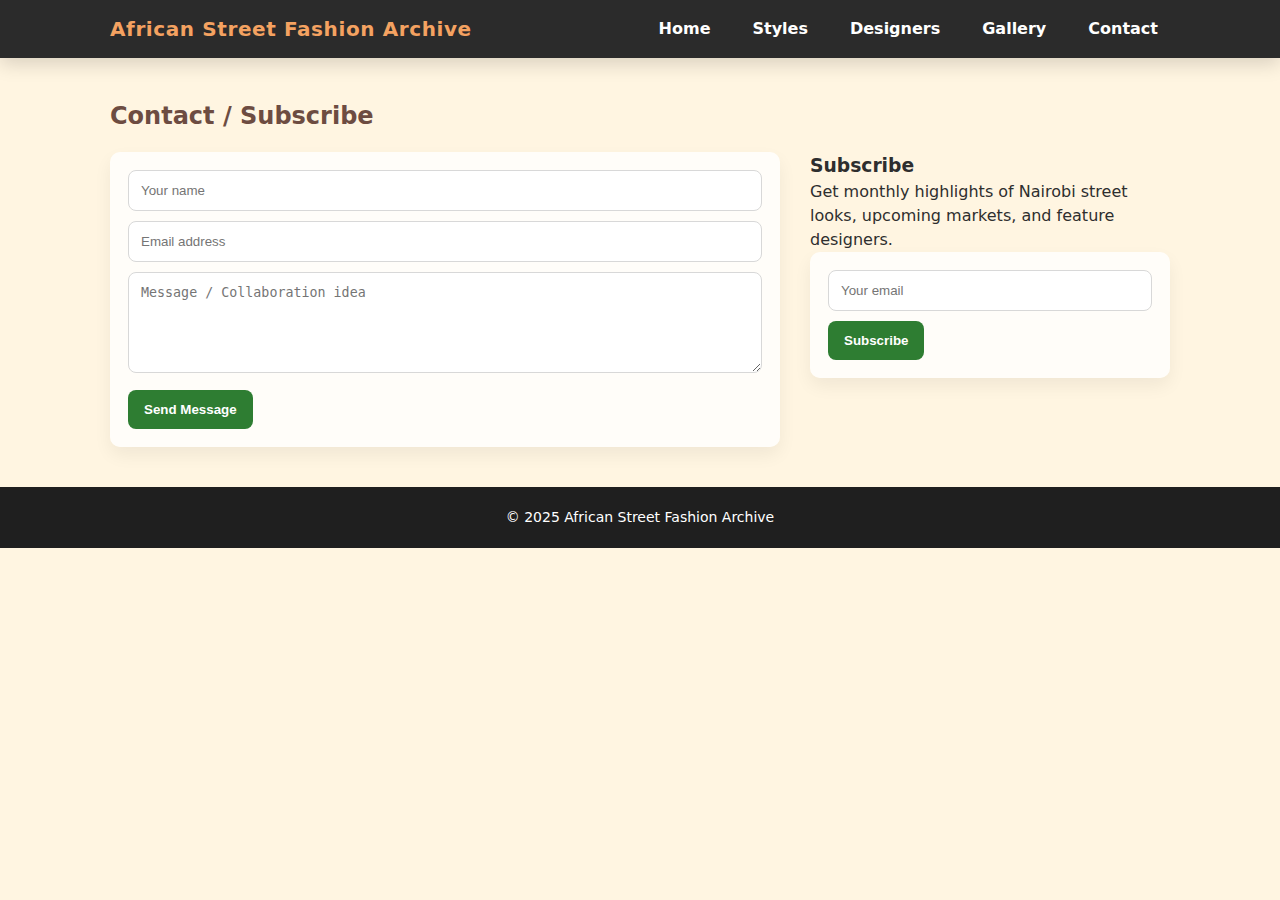
<file: contact.html>
<!DOCTYPE html>
<html lang="en">
<head>
  <meta charset="utf-8" />
  <title>Contact — African Street Fashion Archive</title>
  <meta name="viewport" content="width=device-width,initial-scale=1" />
  <link rel="stylesheet" href="style.css" />
</head>
<body>
<nav>
  <div class="nav-inner container">
    <div class="brand">African Street Fashion Archive</div>
    <ul>
      <li><a href="index.html">Home</a></li>
      <li><a href="styles.html">Styles</a></li>
      <li><a href="designers.html">Designers</a></li>
      <li><a href="gallery.html">Gallery</a></li>
      <li><a href="contact.html">Contact</a></li>
    </ul>
  </div>
</nav>

<main class="container">
  <section>
    <h2 class="section-title">Contact / Subscribe</h2>
    <div class="contact-grid">
      <form>
        <input type="text" placeholder="Your name" required />
        <input type="email" placeholder="Email address" required />
        <textarea rows="5" placeholder="Message / Collaboration idea"></textarea>
        <button class="cta" type="submit">Send Message</button>
      </form>

      <aside>
        <h3>Subscribe</h3>
        <p>Get monthly highlights of Nairobi street looks, upcoming markets, and feature designers.</p>
        <form>
          <input type="email" placeholder="Your email" />
          <button class="cta" type="submit">Subscribe</button>
        </form>
      </aside>
    </div>
  </section>
</main>

<footer>© 2025 African Street Fashion Archive</footer>
</body>
</html>
</file>
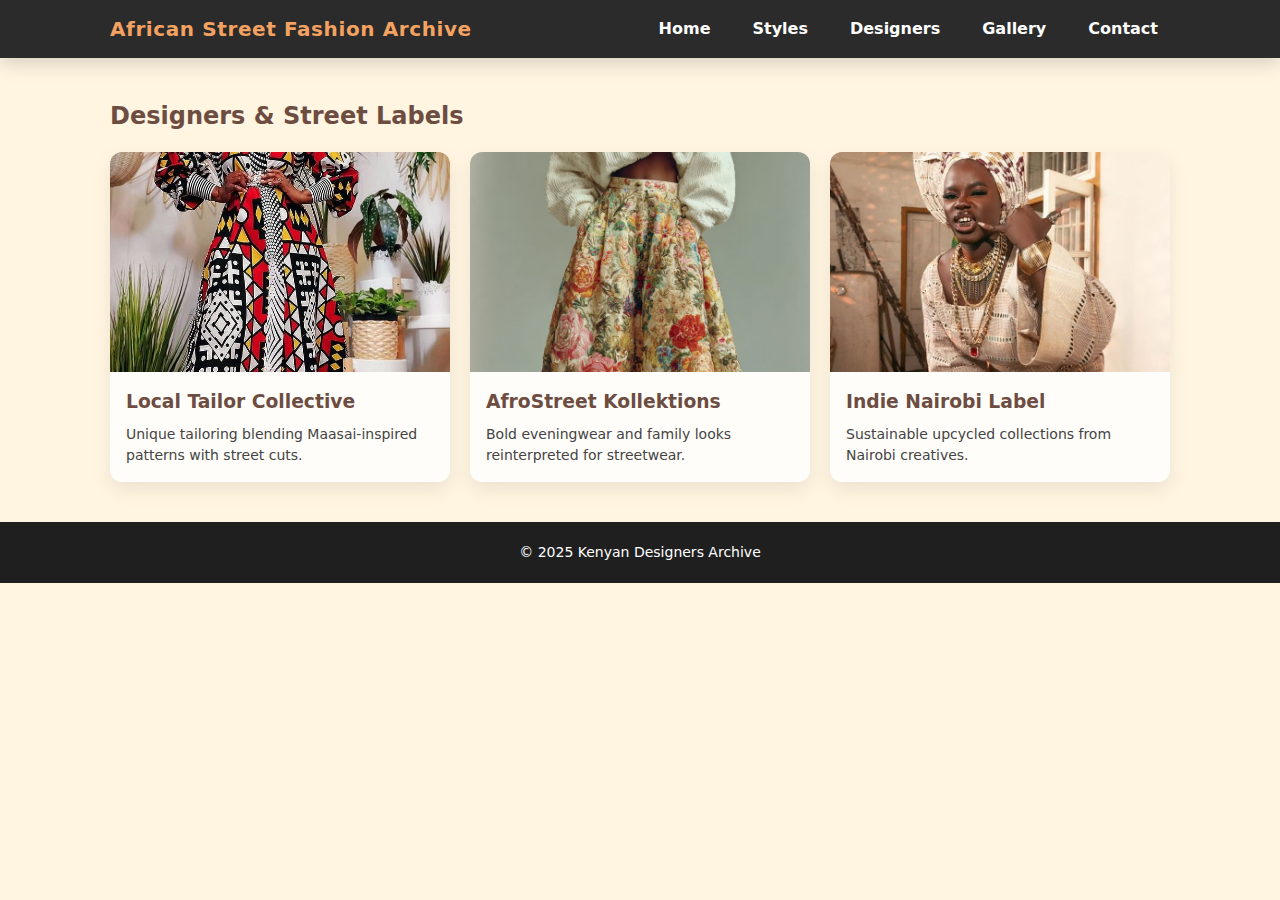
<file: designers.html>
<!DOCTYPE html>
<html lang="en">
<head>
  <meta charset="utf-8" />
  <title>Kenyan Designers & Brands</title>
  <meta name="viewport" content="width=device-width,initial-scale=1" />
  <link rel="stylesheet" href="style.css" />
</head>

<body>
<nav>
  <div class="nav-inner container">
    <div class="brand">African Street Fashion Archive</div>
    <ul>
      <li><a href="index.html">Home</a></li>
      <li><a href="styles.html">Styles</a></li>
      <li><a href="designers.html">Designers</a></li>
      <li><a href="gallery.html">Gallery</a></li>
      <li><a href="contact.html">Contact</a></li>
    </ul>
  </div>
</nav>

<main class="container">
  <section>
    <h2 class="section-title">Designers & Street Labels</h2>
    <div class="cards">
      <div class="card">
        <img src="Afro/pic6.jpg" alt="Designer 1">
        <div class="card-body">
          <h3>Local Tailor Collective</h3>
          <p>Unique tailoring blending Maasai-inspired patterns with street cuts.</p>
        </div>
      </div>

      <div class="card">
        <img src="Afro/pic7.jpg" alt="Designer 2">
        <div class="card-body">
          <h3>AfroStreet Kollektions</h3>
          <p>Bold eveningwear and family looks reinterpreted for streetwear.</p>
        </div>
      </div>

      <div class="card">
        <img src="Afro/pic8.jpg" alt="Designer 3">
        <div class="card-body">
          <h3>Indie Nairobi Label</h3>
          <p>Sustainable upcycled collections from Nairobi creatives.</p>
        </div>
      </div>
    </div>
  </section>
</main>

<footer>© 2025 Kenyan Designers Archive</footer>
</body>
</html>
</file>
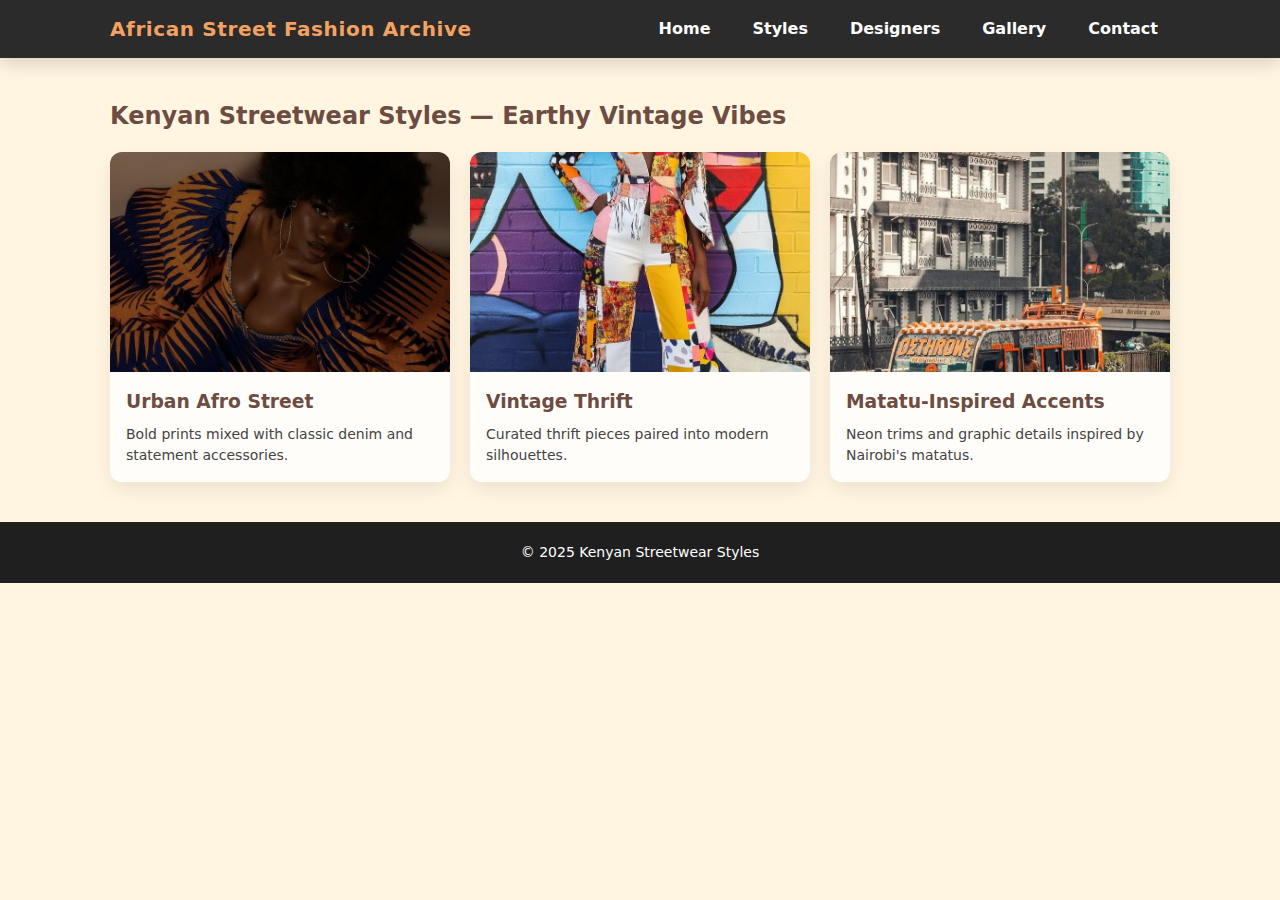
<file: styles.html>
<!DOCTYPE html>
<html lang="en">
<head>
  <meta charset="utf-8" />
  <title>Kenyan Streetwear Styles</title>
  <meta name="viewport" content="width=device-width,initial-scale=1" />
  <link rel="stylesheet" href="style.css" />
</head>
<body>

<nav>
  <div class="nav-inner container">
    <div class="brand">African Street Fashion Archive</div>
    <ul>
      <li><a href="index.html">Home</a></li>
      <li><a href="styles.html">Styles</a></li>
      <li><a href="designers.html">Designers</a></li>
      <li><a href="gallery.html">Gallery</a></li>
      <li><a href="contact.html">Contact</a></li>
    </ul>
  </div>
</nav>

<main class="container">
  <section>
    <h2 class="section-title">Kenyan Streetwear Styles — Earthy Vintage Vibes</h2>
    <div class="cards">
      <div class="card">
        <img src="Afro/pic5.jpg" alt="Urban Afro Street">
        <div class="card-body">
          <h3>Urban Afro Street</h3>
          <p>Bold prints mixed with classic denim and statement accessories.</p>
        </div>
      </div>

      <div class="card">
        <img src="Afro/pic39.jpg" alt="Vintage thrift">
        <div class="card-body">
          <h3>Vintage Thrift</h3>
          <p>Curated thrift pieces paired into modern silhouettes.</p>
        </div>
      </div>

      <div class="card">
        <img src="Afro/pic4.jpg" alt="Matatu neon">
        <div class="card-body">
          <h3>Matatu-Inspired Accents</h3>
          <p>Neon trims and graphic details inspired by Nairobi's matatus.</p>
        </div>
      </div>
    </div>
  </section>
</main>

<footer>© 2025 Kenyan Streetwear Styles</footer>
</body>
</html>
</file>
<file: style.css>
/* style.css — Earthy Afro Vintage theme */

/* Reset + base */
* { box-sizing: border-box; margin:0; padding:0; }
html,body { height:100%; }
body{
  font-family: "Poppins", system-ui, -apple-system, "Segoe UI", Roboto, "Helvetica Neue", Arial;
  background: #FFF5E1; /* cream base */
  color:#2E2E2E;
  line-height:1.5;
}

/* Colors (Option C) */
:root{
  --burnt-orange: #D35400;
  --deep-green: #2E7D32;
  --burnt-brown: #6D4C41;
  --mustard: #F4A261;
  --cream: #FFF5E1;
  --card-bg: #ffffffcc;
  --nav-bg: #2b2b2b;
}

/* Top nav */
nav{
  background: var(--nav-bg);
  padding:14px 20px;
  box-shadow: 0 6px 18px rgba(0,0,0,0.15);
  position: sticky;
  top: 0;
  z-index: 30;
}
nav .nav-inner {
  max-width:1100px;
  margin:0 auto;
  display:flex;
  align-items:center;
  justify-content:space-between;
  gap:16px;
}
.brand {
  color: var(--mustard);
  font-weight:700;
  letter-spacing:0.6px;
  font-size:1.25rem;
}
nav ul {
  list-style:none;
  display:flex;
  gap:18px;
  align-items:center;
}
nav a {
  color:#fff;
  text-decoration:none;
  padding:8px 12px;
  border-radius:8px;
  font-weight:600;
}
nav a:hover { background: rgba(255,255,255,0.06); color:var(--mustard); }

/* Hero */
.hero {
  height:64vh;
  display:flex;
  align-items:center;
  justify-content:center;
  text-align:center;
  padding:0 20px;
  background:
    linear-gradient(180deg, rgba(43,43,43,0.35), rgba(211,84,0,0.12)),
    url('images/hero.jpg') center/cover no-repeat;
  color: #fff;
}
.hero .wrap {
  max-width:1000px;
  background: linear-gradient(90deg, rgba(0,0,0,0.15), rgba(0,0,0,0.05));
  padding:36px;
  border-radius:14px;
  box-shadow: 0 10px 30px rgba(0,0,0,0.25);
}
.hero h1 {
  font-size: clamp(28px, 4.5vw, 48px);
  margin-bottom:10px;
  letter-spacing:1px;
}
.hero p { font-size:18px; opacity:0.95; }

/* Sections */
.container { max-width:1100px; margin:40px auto; padding:0 20px; }
h2.section-title {
  color: var(--burnt-brown);
  margin-bottom:18px;
  font-size:24px;
}

/* Cards grid */
.cards {
  display:grid;
  grid-template-columns: repeat(auto-fit, minmax(260px,1fr));
  gap:20px;
}
.card{
  background: var(--card-bg);
  border-radius:12px;
  overflow:hidden;
  box-shadow: 0 8px 20px rgba(0,0,0,0.08);
  display:flex;
  flex-direction:column;
}
.card img { width:100%; height:220px; object-fit:cover; }
.card .card-body { padding:16px; flex:1; }
.card h3 { margin-bottom:8px; color:var(--burnt-brown); }
.card p { color:#444; font-size:14px; }

/* Gallery (many images) */
.gallery {
  display:grid;
  grid-template-columns: repeat(auto-fit, minmax(160px,1fr));
  gap:10px;
}
.gallery img { width:100%; height:160px; object-fit:cover; border-radius:8px; box-shadow: 0 6px 18px rgba(0,0,0,0.08); }

/* Contact form */
.contact-grid { display:grid; grid-template-columns: 1fr 360px; gap:30px; align-items:start; }
@media (max-width:900px){ .contact-grid { grid-template-columns:1fr; } }
form { background:var(--card-bg); padding:18px; border-radius:10px; box-shadow: 0 8px 18px rgba(0,0,0,0.06); }
input,textarea { width:100%; padding:12px; margin-bottom:10px; border:1px solid #d8d8d8; border-radius:8px; background:white; }
button.cta { background:var(--deep-green); color:white; border:none; padding:12px 16px; border-radius:8px; font-weight:700; cursor:pointer; }
button.cta:hover { background: var(--burnt-orange);}

/* Footer */
footer {
  margin-top:40px;
  background:#1f1f1f;
  color:white;
  text-align:center;
  padding:20px;
  font-size:14px;
}

/* Small utilities */
.kicker { display:inline-block; padding:6px 10px; background:var(--mustard); color:#2b2b2b; border-radius:999px; font-weight:700; margin-bottom:10px; }

/* LIGHTBOX STYLES */
#lightbox {
    display: none; 
    position: fixed;
    z-index: 9999;
    background: rgba(0,0,0,0.85);
    top: 0; left: 0;
    width: 100%;
    height: 100%;
    justify-content: center;
    align-items: center;
}

#lightbox img {
    max-width: 90%;
    max-height: 90%;
    border-radius: 12px;
    box-shadow: 0 0 20px rgba(255,255,255,0.4);
}

#lightbox .close {
    position: absolute;
    top: 25px;
    right: 40px;
    font-size: 50px;
    cursor: pointer;
    color: white;
    font-weight: bold;
    transition: 0.3s ease;
}

#lightbox .close:hover {
    color: #F4A261; /* your mustard color */
}
</file>
